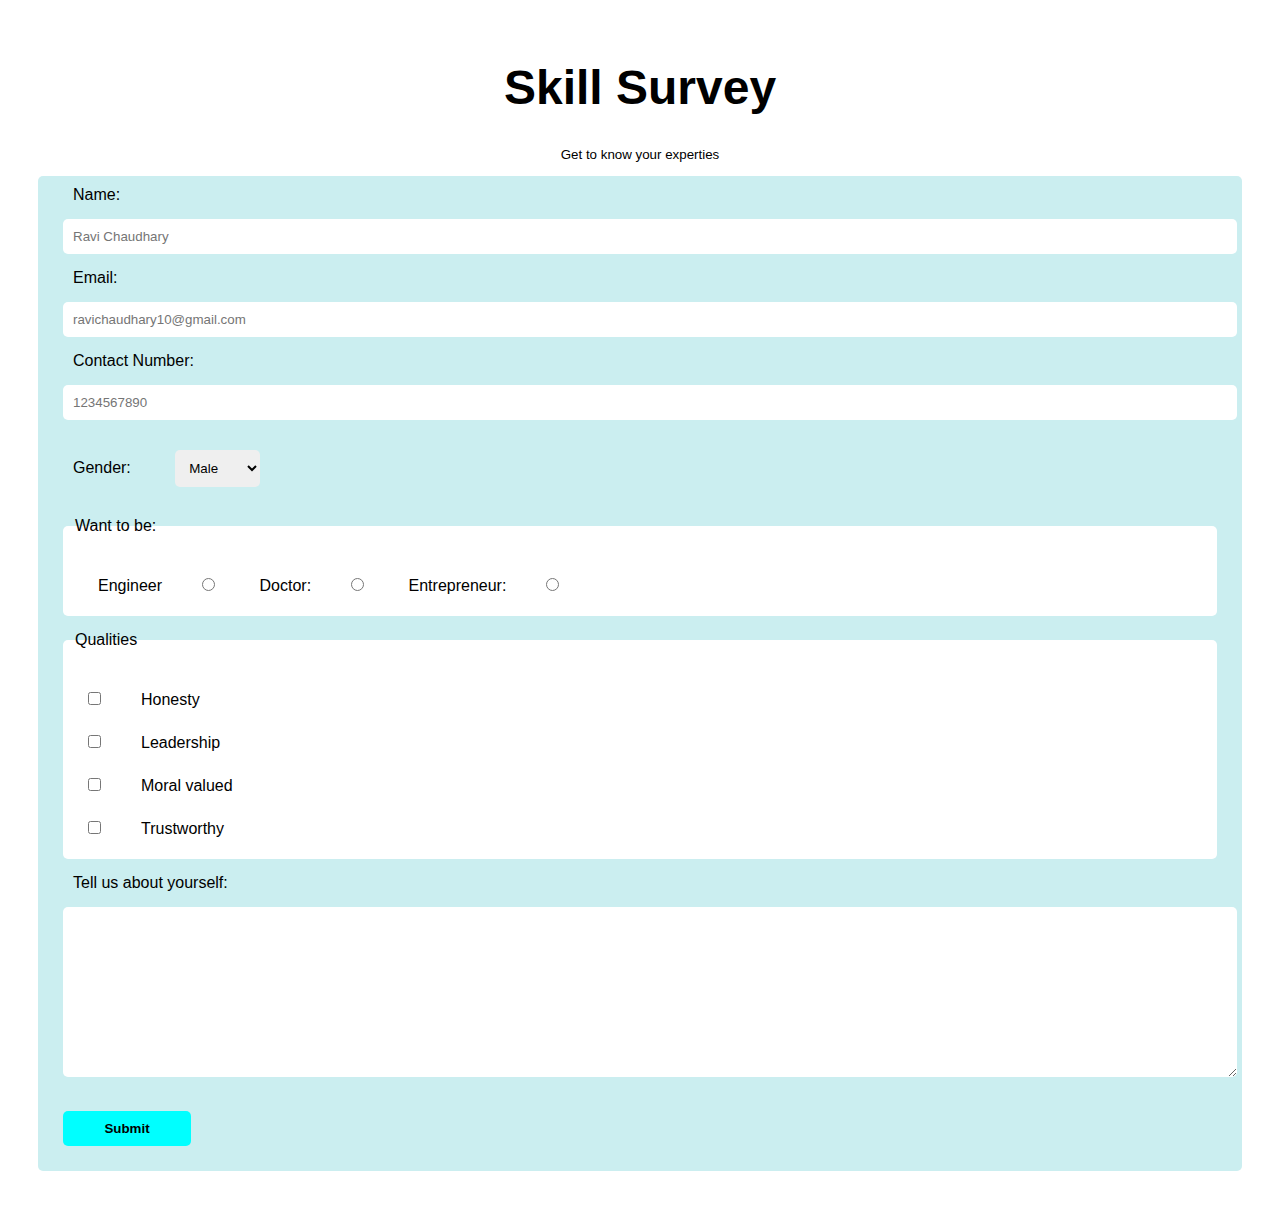
<file: 2. Survey Form/Survey_Page.html>
<!DOCTYPE html>
<html lang="en">
<head>
    <meta charset="UTF-8">
    <meta http-equiv="X-UA-Compatible" content="IE=edge">
    <meta name="viewport" content="width=device-width, initial-scale=1.0">
    <link rel="stylesheet" href="Survey_page.css">
    <title>Survey Form</title>
</head>
<body>
    <h1 id="title">Skill Survey</h1>
    <p id="description">Get to know your experties</p>
    <form action="#" id="survey-form">
        <!--Name Input-->
        <label for="name" id="name-label">Name: </label><br>
        <input type="name" name="name" id="name" placeholder="Ravi Chaudhary" required><br>
        <!--Email Input-->
        <label for="email" id="email-label">Email: </label><br>
        <input type="email" name="email" id="email" placeholder="ravichaudhary10@gmail.com" required><br>
        <!--Phone Input-->
        <label for="number" id="number-label">Contact Number: </label><br>
        <input type="number" name="number" id="number" min="1111111111" max="9999999999" placeholder="1234567890"><br>
        <!--dropdown menu-->
        <label for="dropdpwn">Gender:</label>
        <select name="gender" id="dropdown">
            <option value="male" >Male</option>
            <option value="female" >Female</option>
            <option value="Others" >Others</option>
        </select><br>
        <!--Radio Buttons-->
        <fieldset id="radio">
            <legend>Want to be:</legend><br>
            <label for="Engineer">Engineer</label><input type="radio" name="wanttobe" id="Engineer" value="Engineering">
            <label for="Doctor">Doctor:</label><input type="radio" name="wanttobe" id="Doctor" value="Doctor">
            <label for="Entrepreneur">Entrepreneur:</label><input type="radio" name="wanttobe" id="Entrepreneur" value="Entrepreneur">
        </fieldset>
        <!--Checkbox Value-->
        <fieldset>
            <legend>Qualities</legend><br>
            <input type="checkbox" value="Qualities" id="honesty"><label for="honesty">Honesty</label><br>
            <input type="checkbox" value="Qualities" id="leader"><label for="leader">Leadership</label><br>
            <input type="checkbox" value="Qualities" id="moral"><label for="moral">Moral valued</label><br>
            <input type="checkbox" value="Qualities" id="trust"><label for="trust">Trustworthy</label><br>
        </fieldset>
        <!--text Area for Comments-->
        <label for="comments">Tell us about yourself:</label><br>
        <textarea name="text" id="comments" cols="30" rows="10"></textarea><br>
        <!--Submit Button-->
        <input type="submit" value="Submit" id="submit">
    </form>
</body>
</html>
</file>
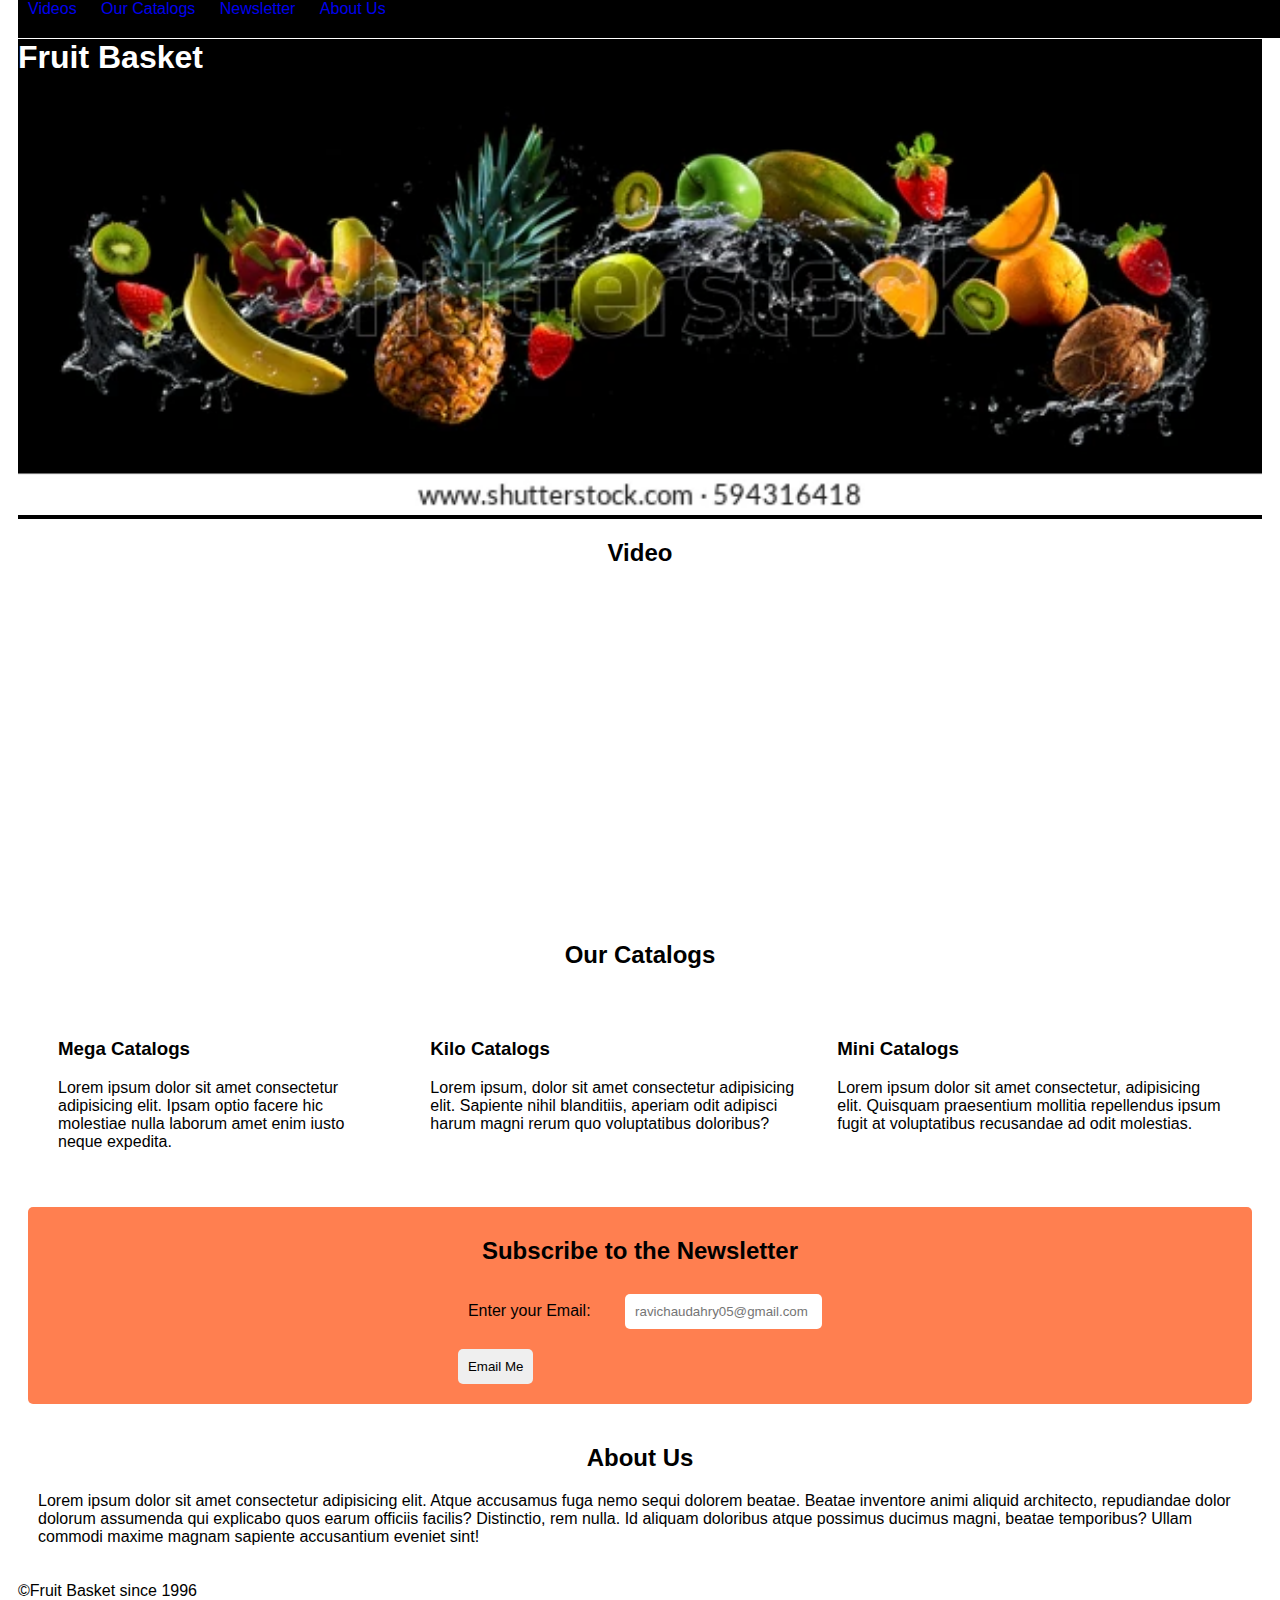
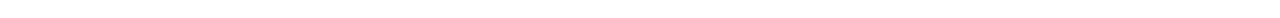
<file: 3. Product Landing Page/Product Landing.html>
<!DOCTYPE html>
<html lang="en">
<head>
    <meta charset="UTF-8">
    <meta http-equiv="X-UA-Compatible" content="IE=edge">
    <meta name="viewport" content="width=device-width, initial-scale=1.0">
    <link rel="stylesheet" href="Fruit_basket.css">
    <title>Fruit Basket</title>
</head>
<body>
    <header id="header">
        <h1>Fruit Basket</h1>
        <img src="fruits-on-black.webp" alt="Fruit Basket" id="header-img">
        <nav id="nav-bar">
            <a href="#container1" class="nav-link">Videos</a>
            <a href="#container2" class="nav-link">Our Catalogs</a>
            <a href="#container3" class="nav-link">Newsletter</a>
            <a href="#container4" class="nav-link">About Us</a>
        </nav>
    </header>
    <!--main-->
    <main id="main">
        <h2>Video</h2>
        <div id="container1">
            <iframe width="560" height="315" src="https://www.youtube.com/embed/9gDalfAx1_Q" frameborder="0" allow="accelerometer; autoplay; clipboard-write; encrypted-media; gyroscope; picture-in-picture" allowfullscreen id="video"></iframe>
        </div>
        <h2>Our Catalogs</h2>
        <div id="container2">
            <div>
                <h3>Mega Catalogs</h3>
                <p>Lorem ipsum dolor sit amet consectetur adipisicing elit. Ipsam optio facere hic molestiae nulla laborum amet enim iusto neque expedita.</p>
            </div>
            <div>
                <h3>Kilo Catalogs</h3>
                <p>Lorem ipsum, dolor sit amet consectetur adipisicing elit. Sapiente nihil blanditiis, aperiam odit adipisci harum magni rerum quo voluptatibus doloribus?</p>
            </div>
            <div>
                <h3>Mini Catalogs</h3>
                <p>Lorem ipsum dolor sit amet consectetur, adipisicing elit. Quisquam praesentium mollitia repellendus ipsum fugit at voluptatibus recusandae ad odit molestias.</p>
            </div>
        </div>
        <div id="container3">
            <form action="https://www.freecodecamp.com/email-submit" method="get" id="form">
                <h2>Subscribe to the Newsletter</h2>
                <label for="email">Enter your Email:</label>
                <input type="email" id="email" name="email" placeholder="ravichaudahry05@gmail.com" required><br>
                <input type="submit" value="Email Me" id="submit">
            </form>
        </div>
        <div id="container4">
            <h2>About Us</h2>
            <p>Lorem ipsum dolor sit amet consectetur adipisicing elit. Atque accusamus fuga nemo sequi dolorem beatae. Beatae inventore animi aliquid architecto, repudiandae dolor dolorum assumenda qui explicabo quos earum officiis facilis? Distinctio, rem nulla. Id aliquam doloribus atque possimus ducimus magni, beatae temporibus? Ullam commodi maxime magnam sapiente accusantium eveniet sint!</p>
        </div>
    </main>
    <!--footer-->
    <footer id="footer"> &copy;Fruit Basket since 1996</footer>
</body>
</html>
</file>
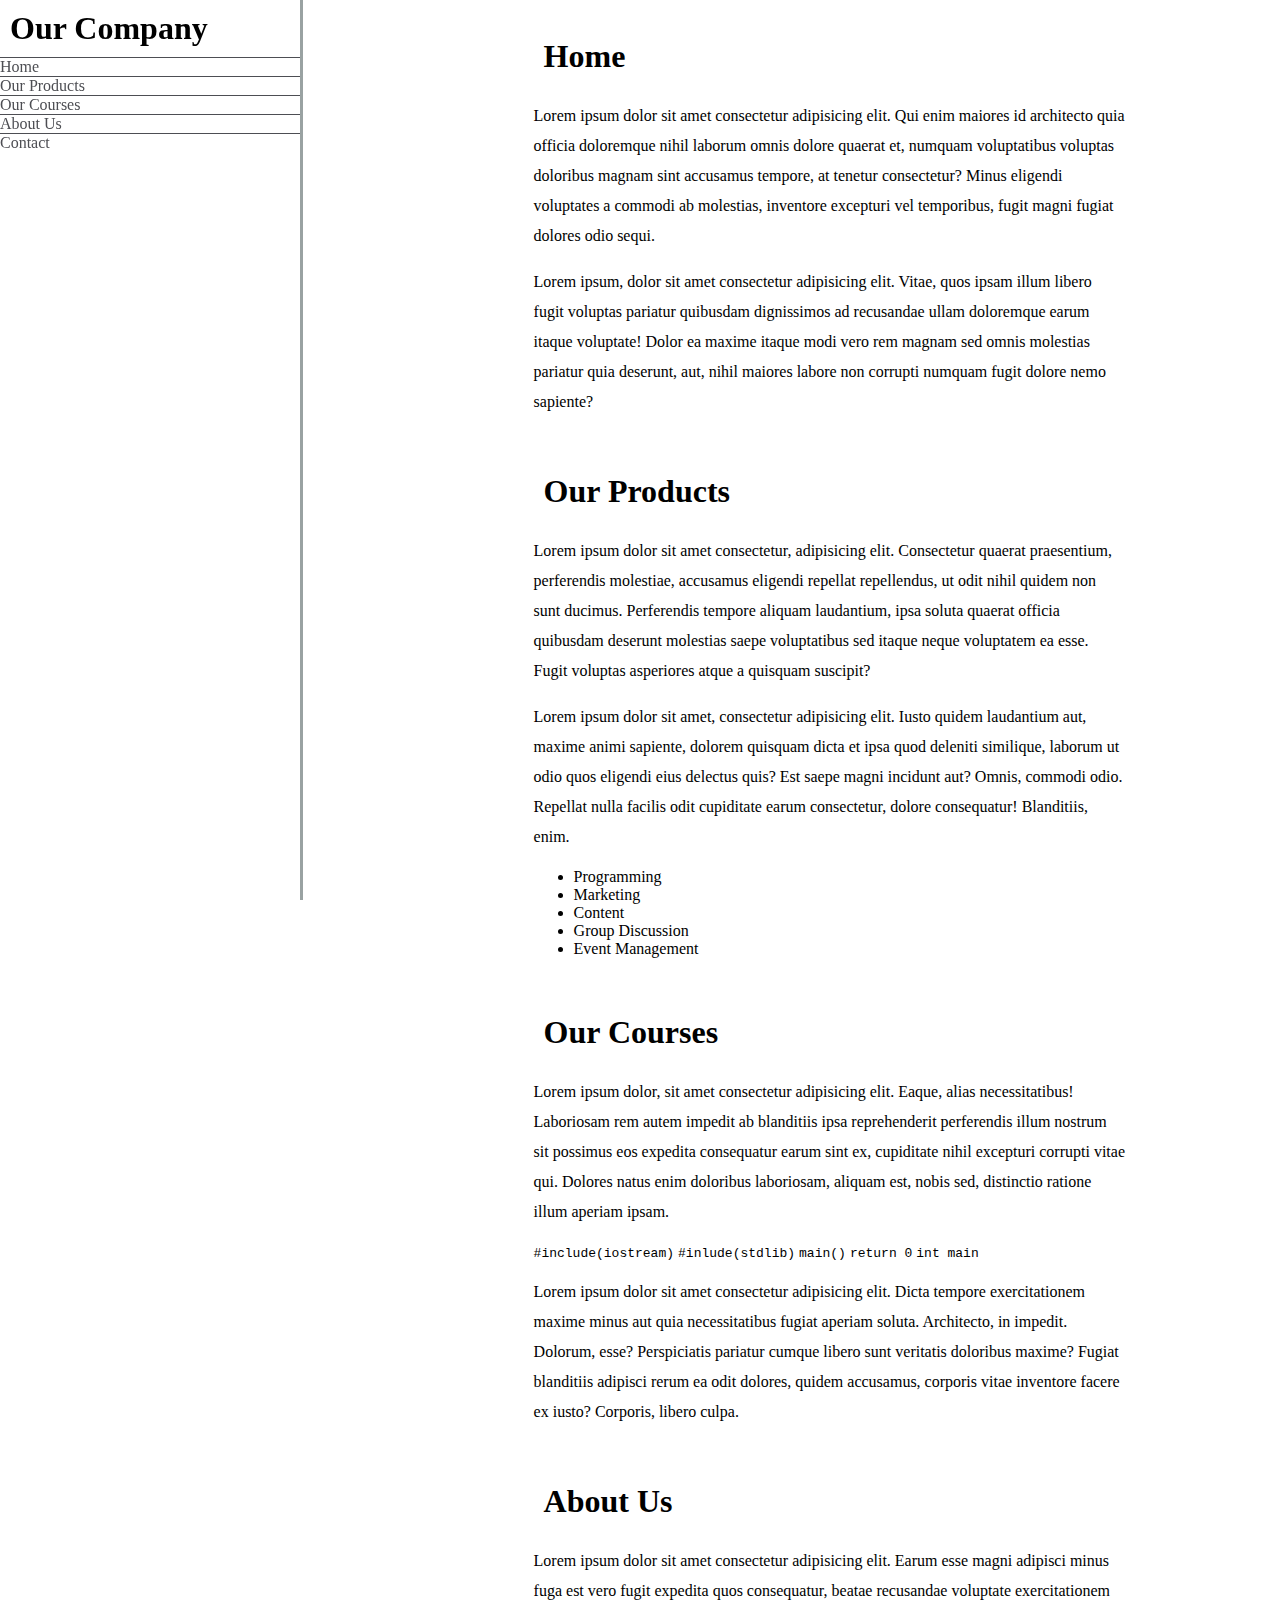
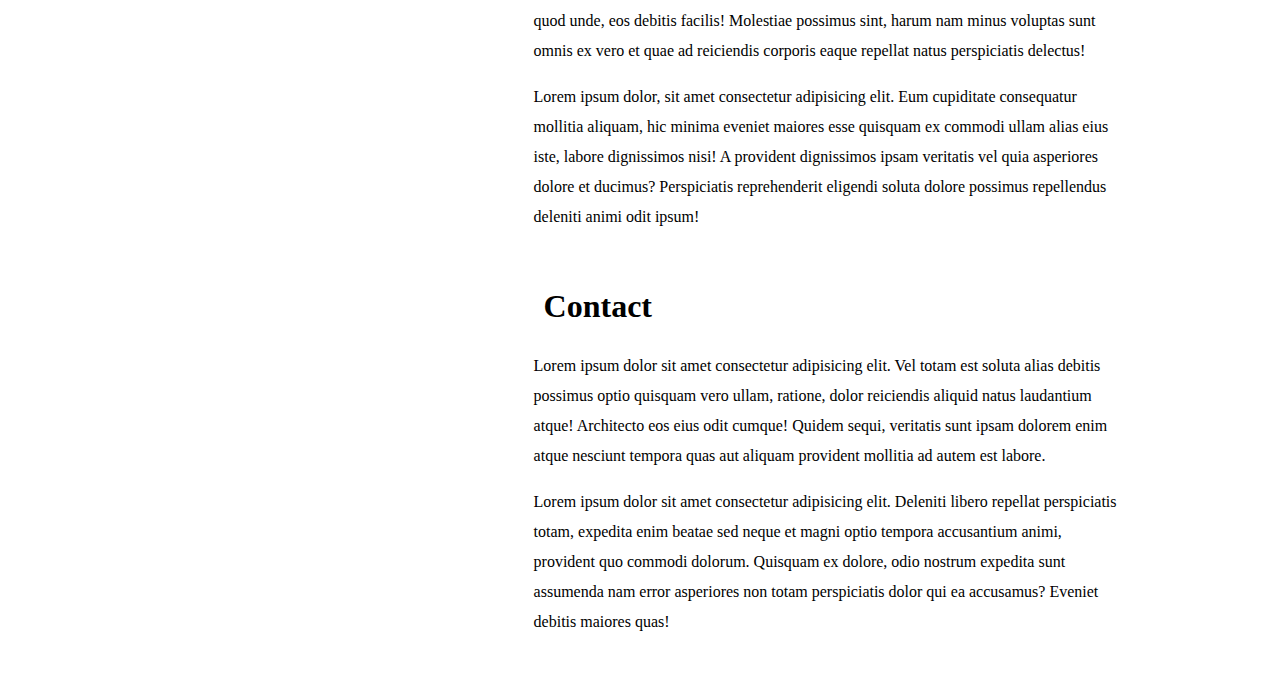
<file: 4. Technical Documentation Page/Technical_document.html>
<!DOCTYPE html>
<html lang="en">
<head>
    <meta charset="UTF-8">
    <meta http-equiv="X-UA-Compatible" content="IE=edge">
    <meta name="viewport" content="width=device-width, initial-scale=1.0">
    <link rel="stylesheet" href="Technical.css">
    <title>Technical Document</title>
</head>
<body>
    <nav id="navbar">
        <header>Our Company</header>
        <a href="#home" class="nav-link">Home</a>
        <a href="#our_products" class="nav-link">Our Products</a>
        <a href="#our_courses" class="nav-link">Our Courses</a>
        <a href="#about_us" class="nav-link">About Us</a>
        <a href="#contact" class="nav-link">Contact</a>
    </nav>
    <main id="main-doc">
        <section class="main-section" id="home">
            <header>Home</header>
            <p>Lorem ipsum dolor sit amet consectetur adipisicing elit. Qui enim maiores id architecto quia officia doloremque nihil laborum omnis dolore quaerat et, numquam voluptatibus voluptas doloribus magnam sint accusamus tempore, at tenetur consectetur? Minus eligendi voluptates a commodi ab molestias, inventore excepturi vel temporibus, fugit magni fugiat dolores odio sequi.</p>
            <p>Lorem ipsum, dolor sit amet consectetur adipisicing elit. Vitae, quos ipsam illum libero fugit voluptas pariatur quibusdam dignissimos ad recusandae ullam doloremque earum itaque voluptate! Dolor ea maxime itaque modi vero rem magnam sed omnis molestias pariatur quia deserunt, aut, nihil maiores labore non corrupti numquam fugit dolore nemo sapiente?</p>
        </section>
        <section class="main-section" id="our_products">
            <header>Our Products</header>
            <p>Lorem ipsum dolor sit amet consectetur, adipisicing elit. Consectetur quaerat praesentium, perferendis molestiae, accusamus eligendi repellat repellendus, ut odit nihil quidem non sunt ducimus. Perferendis tempore aliquam laudantium, ipsa soluta quaerat officia quibusdam deserunt molestias saepe voluptatibus sed itaque neque voluptatem ea esse. Fugit voluptas asperiores atque a quisquam suscipit?</p>
            <p>Lorem ipsum dolor sit amet, consectetur adipisicing elit. Iusto quidem laudantium aut, maxime animi sapiente, dolorem quisquam dicta et ipsa quod deleniti similique, laborum ut odio quos eligendi eius delectus quis? Est saepe magni incidunt aut? Omnis, commodi odio. Repellat nulla facilis odit cupiditate earum consectetur, dolore consequatur! Blanditiis, enim.</p>
            <ul>
                <li>Programming</li>
                <li>Marketing</li>
                <li>Content</li>
                <li>Group Discussion</li>
                <li>Event Management</li>
            </ul>
        </section>
        <section class="main-section" id="our_courses">
            <header>Our Courses</header>
            <p>Lorem ipsum dolor, sit amet consectetur adipisicing elit. Eaque, alias necessitatibus! Laboriosam rem autem impedit ab blanditiis ipsa reprehenderit perferendis illum nostrum sit possimus eos expedita consequatur earum sint ex, cupiditate nihil excepturi corrupti vitae qui. Dolores natus enim doloribus laboriosam, aliquam est, nobis sed, distinctio ratione illum aperiam ipsam.</p>
          <code>#include(iostream)</code>
          <code>#inlude(stdlib)</code>
          <code>main()</code>
          <code>return 0</code>
          <code>int main</code>
            <p>Lorem ipsum dolor sit amet consectetur adipisicing elit. Dicta tempore exercitationem maxime minus aut quia necessitatibus fugiat aperiam soluta. Architecto, in impedit. Dolorum, esse? Perspiciatis pariatur cumque libero sunt veritatis doloribus maxime? Fugiat blanditiis adipisci rerum ea odit dolores, quidem accusamus, corporis vitae inventore facere ex iusto? Corporis, libero culpa.</p>
        </section>
        <section class="main-section" id="about_us">
            <header>About Us</header>
            <p>Lorem ipsum dolor sit amet consectetur adipisicing elit. Earum esse magni adipisci minus fuga est vero fugit expedita quos consequatur, beatae recusandae voluptate exercitationem quod unde, eos debitis facilis! Molestiae possimus sint, harum nam minus voluptas sunt omnis ex vero et quae ad reiciendis corporis eaque repellat natus perspiciatis delectus!</p>
            <p>Lorem ipsum dolor, sit amet consectetur adipisicing elit. Eum cupiditate consequatur mollitia aliquam, hic minima eveniet maiores esse quisquam ex commodi ullam alias eius iste, labore dignissimos nisi! A provident dignissimos ipsam veritatis vel quia asperiores dolore et ducimus? Perspiciatis reprehenderit eligendi soluta dolore possimus repellendus deleniti animi odit ipsum!</p>
        </section>
        <section class="main-section" id="contact">
            <header>Contact</header>
            <p>Lorem ipsum dolor sit amet consectetur adipisicing elit. Vel totam est soluta alias debitis possimus optio quisquam vero ullam, ratione, dolor reiciendis aliquid natus laudantium atque! Architecto eos eius odit cumque! Quidem sequi, veritatis sunt ipsam dolorem enim atque nesciunt tempora quas aut aliquam provident mollitia ad autem est labore.</p>
            <p>Lorem ipsum dolor sit amet consectetur adipisicing elit. Deleniti libero repellat perspiciatis totam, expedita enim beatae sed neque et magni optio tempora accusantium animi, provident quo commodi dolorum. Quisquam ex dolore, odio nostrum expedita sunt assumenda nam error asperiores non totam perspiciatis dolor qui ea accusamus? Eveniet debitis maiores quas!</p>
        </section>
    </main>
</body>
</html>
</file>
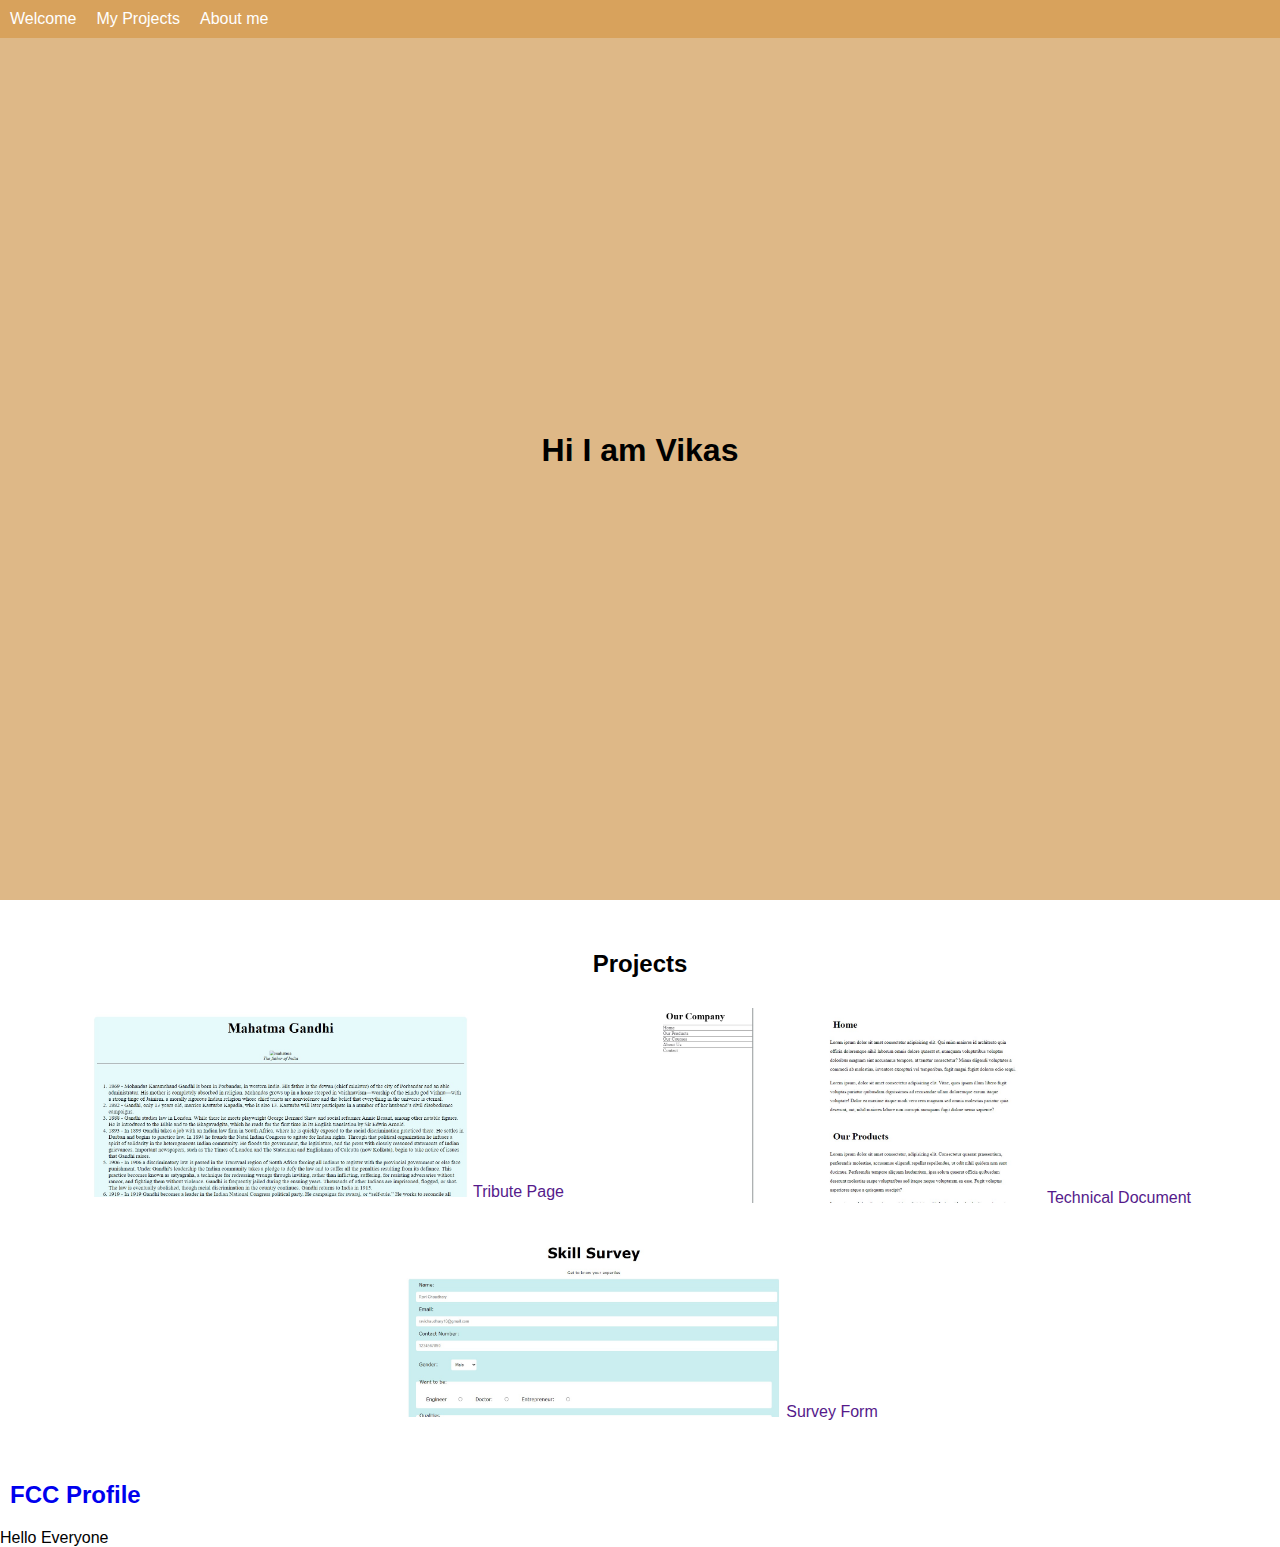
<file: 5. Personal Portfolio/Personal Portfolio.html>
<!DOCTYPE html>
<html lang="en">
<head>
    <meta charset="UTF-8">
    <meta http-equiv="X-UA-Compatible" content="IE=edge">
    <meta name="viewport" content="width=device-width, initial-scale=1.0">
    <link rel="stylesheet" href="portfolio.css">
    <title>Vikas Portfolio</title>
</head>
<body>
    <!--nav bar-->
    <nav id="navbar">
        <a href="#welcome-section">Welcome</a>
        <a href="#projects">My Projects</a>
        <a href="#About_me">About me</a>
    </nav>
    <!--welcome section-->
    <div id="welcome-section">
        <h1>Hi I am Vikas</h1>
    </div>
    <!--project section--> 
    <h2 id="Project">Projects</h2>   
    <div id="projects">
        <a href="" class="project-tile"><img src="./Tribute.jpg" alt="Tribute Page"><caption>Tribute Page</caption></a>
        <a href="" class="project-tile"><img src="./Technical.jpg" alt="Technical Document"><caption>Technical Document</caption></a>
        <a href="" class="project-tile"><img src="./Survey.jpg" alt="Survey Form"><caption>Survey Form</caption></a>
    </div>
    <!--about me-->
    <h2 ><a href="https://www.freecodecamp.org/fcc5d817c40-a5e1-48f6-9c97-54afe93b00ca" id="profile-link" target="_blank">FCC Profile</a></h2>
    <footer id="About_me">Hello Everyone</footer> 
</body>
</html>
</file>
<file: 2. Survey Form/Survey_page.css>
body{
    padding: 20px;
    font-family:Verdana, Geneva, Tahoma, sans-serif
}
#survey-form{
    background-color: rgb(203, 238, 240);
    box-sizing: content-box;
    border: none;
    border-radius: 5px;
    padding: 10px;
    margin: 10px;
}
label,fieldset,textarea,input{
    margin: 15px;
    padding: 10px;
}
fieldset,textarea{
    border: none;
    border-radius: 5px;
    background-color: rgb(255, 255, 255);
    margin: 15px;
}
textarea{
    width: 97.5%;
}
#name,#email,#number,#submit{
    width: 97.5%;
    border: none;
    border-radius: 5px;
}
#dropdown{
    border: none;
    border-radius: 5px;
    padding: 10px;
    margin: 15px;
}
#submit{
    width: 10vw;
    font-weight: bold;
    background-color: cyan;
}
#submit:hover{
    background-color: rgb(62, 185, 185);
    width: 10.1vw;
}
h1,p{
    text-align: center;
    font-size: 300%;
    font-weight: bolder;
}
p{
    font-weight: 50;
    font-size: smaller;
}
</file>
<file: 3. Product Landing Page/Fruit_basket.css>
body{
    padding: 10px;
    font-family: Verdana, Geneva, Tahoma, sans-serif;
}
header{
    color: white;
    background-color: rgb(0, 0, 0);
}
img{
    width: 100%;
}
#nav-bar{
    display: block;
    background-color: black;
    width: 100%;
    height: 1cm;
    position:fixed;
    float:left;
    top: 0;
}
#container2{
    display: flex;
    flex-direction: row;
    justify-content: space-between;
} 
h2{
    text-align: center;
}
div{
    margin: 10px;
    padding: 10px;
}
@media screen and (max-width: 700px){
    #container2{
        display: flex;
        flex-direction: column;
        justify-content: space-between;
        align-items: center;
    }
}
.nav-link{
    text-decoration: none;
    padding: 10px;
    align-items: center;
}
#container3{
    display: flex;
    flex-direction: column;
    align-items: center;
    justify-content: space-around;
    box-sizing:content-box;
    border: none;
    border-radius: 5px;
    background-color: coral;
}
label,input{
    margin: 10px;
    padding: 10px;
}
input{
    border: none;
    border-radius: 5px;
}
#container1{
    display: flex;
    align-items: center;
    justify-content: center;
}
</file>
<file: 4. Technical Documentation Page/Technical.css>
body{
    display: flex;
    flex-direction: row;
    justify-items: baseline;
}
#navbar{
    width: 50%;
    display: flex;
    flex-direction: column;
    position: fixed;
    flex-wrap: wrap;
}
main{
    width: 50%;
    margin-left:40%
}

@media screen and (max-width:850px){
    #navbar {
    background-color: white;
    position: absolute;
    top: 0;
    padding: 0;
    margin: 0;
    width: 100%;
    max-height: 275px;
    border: none;
    z-index: 1;
    border-bottom: 2px solid;
}
}

#navbar {
    position: fixed;
    min-width: 290px;
    top: 0px;
    left: 0px;
    width: 300px;
    height: 100%;
    border-right: solid;
    border-color: rgba(0, 22, 22, 0.4);
}  
nav{
    display: block;
}  
#navbar a{
    color: #4d4e53;
    border-top: 1px solid;
    list-style: none;
    position: relative;
    width: 100%;
    text-decoration:none;
}
header{
    font-size: 200%;
    padding: 10px;
    font-weight: bold;
}
p{
    line-height: 30px;
}
section{
    padding: 10px;
    margin:10px;
}
</file>
<file: 5. Personal Portfolio/portfolio.css>
body{
    font-family: Verdana, Geneva, Tahoma, sans-serif;
    margin: 0px;
}
#navbar{
    display:block;
    width: 100%;
    height: 1cm;
    background-color: rgb(216, 162, 92);
    display: flex;
    flex-direction: row;
    position: fixed;
    top: 0px;

}
#welcome-section{
    box-sizing: content-box;
    width: 100%;
    height:100vh;
    background-color: burlywood;
    display: flex;
    justify-content: center;
    align-items: center;
    margin-bottom: 50px;
}
img{
    box-sizing: border-box;
    border: none;
    border-radius: 5px;
    width: 30vw;
}
#projects{
    display: flex;
    justify-content: space-evenly;
    flex-wrap:wrap;
    margin-top: 20px;
    margin-bottom: 50px;
}
#Project{
    text-align: center;
}
a{
    text-decoration: none;
    padding: 10px;
}
nav>a{
    color: white;
}
@media screen and (max-width:850px){
    #welcome-section{
        color: crimson;
        background-color: darkgray;
    }
}
</file>
